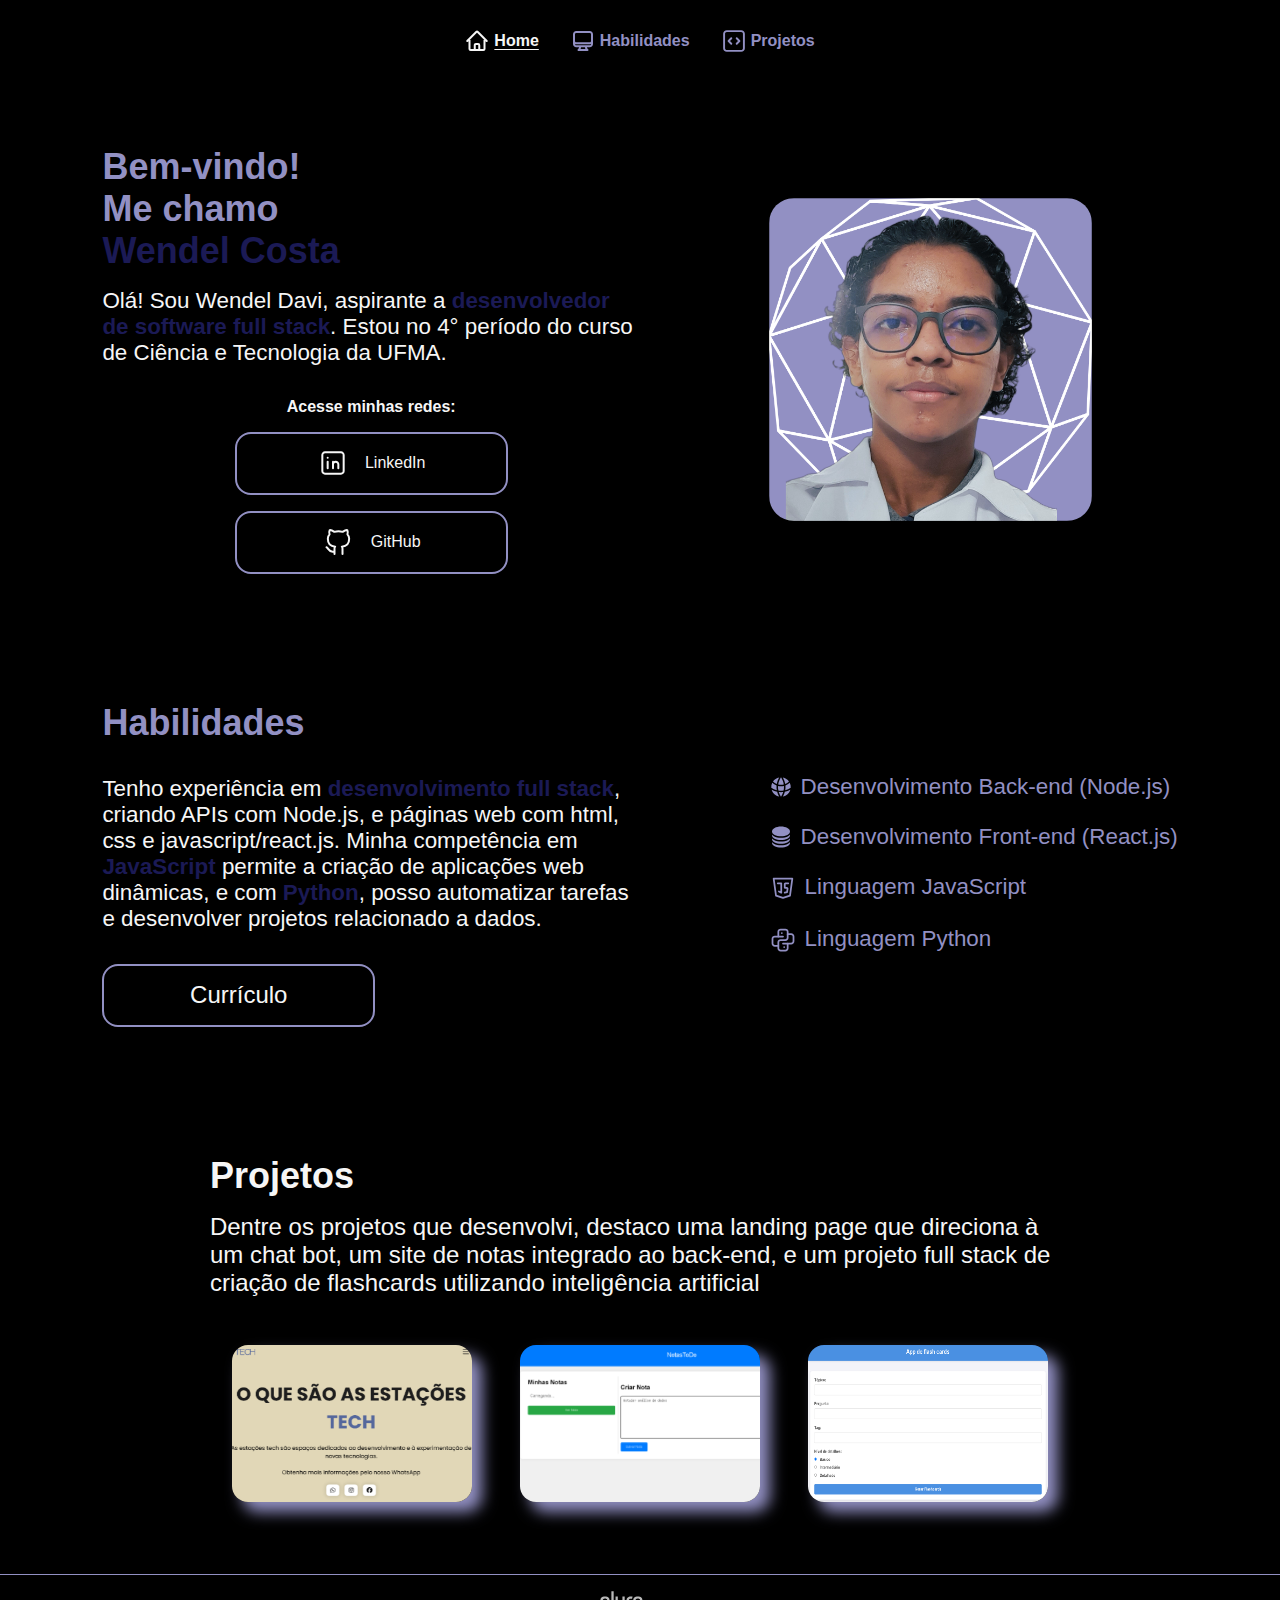
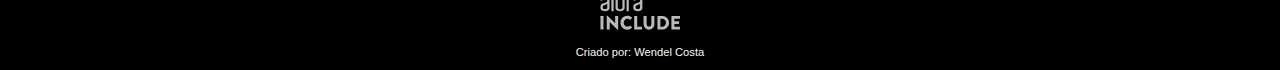
<file: index.html>
<!DOCTYPE html>
<html lang="pt-br">
<head>
    <meta charset="UTF-8">
    <meta name="viewport" content="width=device-width, initial-scale=1.0">
    <link rel="stylesheet" href="style.css">
    <title>Portifólio</title>
</head>
<body>
    <header class="cabecalho">
        <nav class="cabecalho__links">
            <a href="#home" class="cabecalho__links__link cabecalho__links__link__atual">
                <img class="cabecalho__links__link__icone" src="Icones/Home.svg" alt="Ícone">
                <img class="cabecalho__links__link__icone__desativado" src="Icones/HomeDesativado.svg" alt="Ícone">
                Home
            </a>
            <a href="#habilidades" class="cabecalho__links__link">
                <img class="cabecalho__links__link__icone" src="Icones/Habilidades.svg" alt="Ícone">
                <img class="cabecalho__links__link__icone__desativado" src="Icones/HabilidadesDesativada.svg" alt="Ícone">
                Habilidades
            </a>
            <a href="#projetos" class="cabecalho__links__link">
                <img class="cabecalho__links__link__icone" src="Icones/Projetos.svg" alt="Ícone">
                <img class="cabecalho__links__link__icone__desativado" src="Icones/ProjetosDesativado.svg" alt="Ícone">
                Projetos
            </a>
        </nav>

        <nav class="cabecalho__links cabecalho__links--mobile invisible">
            <a href="#home" class="cabecalho__links__link cabecalho__links__link__atual">
                <img class="cabecalho__links__link__icone" src="Icones/Home.svg" alt="Ícone">
                <img class="cabecalho__links__link__icone__desativado" src="Icones/HomeDesativado.svg" alt="Ícone">
                Home
            </a>
            <a href="#habilidades" class="cabecalho__links__link">
                <img class="cabecalho__links__link__icone" src="Icones/Habilidades.svg" alt="Ícone">
                <img class="cabecalho__links__link__icone__desativado" src="Icones/HabilidadesDesativada.svg" alt="Ícone">
                Habilidades
            </a>
            <a href="#projetos" class="cabecalho__links__link">
                <img class="cabecalho__links__link__icone" src="Icones/Projetos.svg" alt="Ícone">
                <img class="cabecalho__links__link__icone__desativado" src="Icones/ProjetosDesativado.svg" alt="Ícone">
                Projetos
            </a>
        </nav>
    
        <button class="button__menu">
            <img src="Icones/Menu.svg" alt="Ícone menu">
        </button>

    </header>

    <main>
        <!-- Seção Home -->
        <section id="home" class="tela">
            <div class="tela__conteudo">
                <div class="tela__conteudo__texto">
                    <h1 class="tela__conteudo__texto__titulo">Bem-vindo! <br> Me chamo <br><strong>Wendel Costa</strong></h1>
                    <p class="tela__conteudo__texto__paragrafo">Olá! Sou Wendel Davi, aspirante a <strong>desenvolvedor de software full stack</strong>. Estou no 4° período do curso de Ciência e Tecnologia da UFMA.</p>
                </div>

                <div class="tela__conteudo__links">
                    <h3 class="tela__conteudo__links__subtitulo">Acesse minhas redes:</h3>
                    <a href="https://www.linkedin.com/in/wendelcosta-tech/" target="_blank" class="tela__conteudo__links__link">
                        <img class="tela__conteudo__links__link__imagem" src="Icones/Linkedin.svg" alt="Ícone Linkedin">
                        LinkedIn
                    </a>
                    <a href="https://github.com/Wendel-Costa" target="_blank" class="tela__conteudo__links__link">
                        <img class="tela__conteudo__links__link__imagem" src="Icones/Github.svg" alt="Ícone Github">
                        GitHub
                    </a>
                </div>
            </div>
            <img class="tela__imagem" src="Icones/foto.png" alt="Foto de perfil">
        </section>

        <!-- Seção Habilidades -->
        <section id="habilidades" class="tela tela__habilidades">
            <div class="tela__conteudo">
                <h1 class="tela__conteudo__texto__titulo">Habilidades</h1>
                <p class="tela__conteudo__texto__paragrafo">Tenho experiência em <strong>desenvolvimento full stack</strong>, criando APIs com Node.js, e páginas web com html, css e javascript/react.js. Minha competência em <strong>JavaScript</strong> permite a criação de aplicações web dinâmicas, e com <strong>Python</strong>, posso automatizar tarefas e desenvolver projetos relacionado a dados.</p>

                <div class="tela__conteudo__certificados">
                    <a href="https://docs.google.com/document/d/1ON3JHuKWd7XlN8O7fr7U7fa5WFxKhWNCVXCwc-Kawhk/edit?usp=sharing" target="_blank" class="tela__conteudo__certificados__botao">Currículo</a>
                </div>
            </div>

            <div class="tela__conteudo__habilidades">
                <div class="tela__conteudo__habilidades__habilidade">
                    <img class="tela__conteudo__habilidades__habilidade__icone" src="Icones/Web.svg" alt="Ícone Web">
                    <p>Desenvolvimento Back-end (Node.js)</p>
                </div>
                <div class="tela__conteudo__habilidades__habilidade">
                    <img class="tela__conteudo__habilidades__habilidade__icone" src="Icones/Dados.svg" alt="Ícone Dados">
                    <p>Desenvolvimento Front-end (React.js)</p>
                </div>
                <div class="tela__conteudo__habilidades__habilidade">
                    <img class="tela__conteudo__habilidades__habilidade__icone" src="Icones/Javascript.svg" alt="Ícone JavaScript">
                    <p>Linguagem JavaScript</p>
                </div>
                <div class="tela__conteudo__habilidades__habilidade">
                    <img class="tela__conteudo__habilidades__habilidade__icone" src="Icones/Python.svg" alt="Ícone Python">
                    <p>Linguagem Python</p>
                </div>
            </div>
        </section>

        <!-- Seção Projetos -->
        <section id="projetos" class="projetos">
            <div class="projetos__conteudo">
                <h1 class="projetos__conteudo__titulo">Projetos</h1>
                <p class="projetos__conteudo__paragrafo">Dentre os projetos que desenvolvi, destaco uma landing page que direciona à um chat bot, um site de notas integrado ao back-end, e um projeto full stack de criação de flashcards utilizando inteligência artificial</p>
            </div>
            
            <div class="projetos__imagens">
                <a class="projetos__imagens" href="https://conexao-estacao-tech.vercel.app/" target="_blank">
                    <img class="projetos__imagens__imagem" src="Icones/Projeto1.png" alt="Projeto 1">
                </a>
                <a class="projetos__imagens" href="https://notas-to-do.vercel.app/" target="_blank">
                    <img class="projetos__imagens__imagem" src="Icones/Projeto3.png" alt="Projeto 3">
                </a>
                <a class="projetos__imagens" href="https://apiflashcards.vercel.app/" target="_blank">
                    <img class="projetos__imagens__imagem" src="Icones/Projeto2.png" alt="Projeto 2">
                </a>
            </div>
        </section>
    </main>

    <footer class="rodape">
        <img class="rodape__imagem" src="/Icones/Alura.svg" alt="Logo Alura Include">
        <p class="rodape__texto">Criado por: Wendel Costa</p>
    </footer>


    <script src="js/script.js"></script>
</body>
</html>
</file>
<file: style.css>
/* !!!!! Estilizar texto !!!!! */

:root{
    --cor-primaria: #000000;
    --cor-secundaria: #F6F6F6;
    --cor-terciaria: #9290C3;
    --cor-quaternaria: #1B1A55;/*#1F6E8C*/
    --cor-hover: #9290C3;
    --cor-hover-dois: #F6F6F6;

    --fonte-primaria: 'Krona One', sans-serif;
    --fonte-secundaria: 'Montserrat', sans-serif;
}

*{
    margin: 0;
    padding: 0;
}

strong{
    color: var(--cor-quaternaria);
}

body{
    background-color: var(--cor-primaria);
    color: var(--cor-secundaria);
    box-sizing: border-box;
    display: flex;
    min-height: 100vh;
    flex-direction: column;
}

.cabecalho {
    display: flex;
    justify-content: center;
    margin: 1%;
    position: sticky;
    top: 0;
    z-index: 1000;
    background-color: var(--cor-primaria); /* Mantém o fundo ao rolar */
    padding: 1rem 0;
}

.cabecalho__links{
    display: flex;
    gap: 2rem;
    justify-content: space-between;
}


.cabecalho__links--mobile {
    display: none; /* Escondido por padrão */
}

.cabecalho__links--mobile.visible {
    display: flex;
    flex-direction: column;
    align-items: center;
    gap: 1rem;
    padding: 1rem 0;
    background-color: var(--cor-quaternaria);
    width: 100%;
    box-sizing: border-box;
    font-size: 1rem;
}

.visible {
    display: flex !important;
}

.cabecalho__links__link{
    font-size: 1rem;
}

.invisible{
    display: none;
}

.button__menu {
    width: 2rem;
    background-color: transparent;
    border: none;
    cursor: pointer;
    position: absolute;
    right: 8px;
    top: 8px;
    display: none; /* Apenas em telas menores */
}

.cabecalho__links__link{
    font-family: var(--fonte-secundaria);
    font-size: 1rem;
    font-weight: 600;
    text-decoration: none;
    color: var(--cor-terciaria);
    display: flex;
    gap: 5px;
    align-items: center;
}
.cabecalho__links__link .cabecalho__links__link__icone__desativado{
    display: none;
}

.cabecalho__links__link:hover {
    color: var(--cor-hover-dois);
}

.cabecalho__links__link:hover .cabecalho__links__link__icone {
    display: none;
}

.cabecalho__links__link:hover .cabecalho__links__link__icone__desativado {
    display: block;
    width: 1.5rem;
}

.cabecalho__links__link__icone{
    width: 1.5rem;
}

.cabecalho__links__link__atual{
    text-decoration: underline;
    text-underline-offset: 0.2rem;
}


.cabecalho__links__link__atual {
    color: var(--cor-secundaria);
    font-weight: bold;
}

.cabecalho__links__link__icone__desativado {
    display: none;
}

.cabecalho__links__link__atual .cabecalho__links__link__icone__desativado {
    display: inline;
}

.cabecalho__links__link__atual .cabecalho__links__link__icone {
    display: none;
}



.tela {
    padding: 5% 8% 5% 8%;
    display: flex;
    justify-content: space-between;
    align-items: center;
    flex: 1 0 auto;
    scroll-margin-top: 80px; /* Margem para rolar e não cobrir conteúdo */
}

.tela__conteudo{
    width: 50%;
    height: 80%;
    display: flex;
    flex-direction: column;
    gap: 2rem;
    
}

.tela__conteudo__texto{
    display: flex;
    flex-direction: column;
    gap: 1rem;
}

.tela__conteudo__texto__titulo{
    font-size: 2.25rem;
    font-family: var(--fonte-primaria);
    color: var(--cor-terciaria);
}

.tela__conteudo__texto__paragrafo{
    font-size: 1.4rem;
    font-family: var(--fonte-secundaria);
}

.tela__conteudo__links{
    display: flex;
    flex-direction: column;
    justify-content: space-between;
    align-items: center;
    gap: 1rem;
}

.tela__conteudo__links__subtitulo{
    font-family: var(--fonte-primaria);
    font-weight: 600;
    font-size: 1rem;
}

.tela__conteudo__links__link{
    display: flex;
    align-items: center;
    justify-content: center;
    gap: 16px;
    width: 50%;
    height: 1rem;
    text-align: center;
    border-radius: 16px;
    border: 2px solid var(--cor-terciaria);
    font-size: 1rem;
    padding: 21.5px 0;
    text-decoration: none;
    color: var(--cor-secundaria);
    font-family: var(--fonte-secundaria);
}

.tela__conteudo__links__link:hover{
    background-color: var(--cor-hover);
}

.tela__imagem{
    width: 30%;
    height: 30%;
    margin: 0 8%;
    border-radius: 25px;
    
}

.rodape {
    position:relative ;
    flex-shrink: 0;
    left: 0;
    bottom: 0;
    width: 100%;
    height: 6rem;
    margin-top: 0.5rem;
    color: var(--cor-secundaria);
    border-top: solid 1px var(--cor-terciaria);
    padding: 1rem;
    text-align: center;
    box-sizing: border-box;
    
}

.rodape__imagem{
    width: 5rem;
}

.rodape__texto{
    margin-top: 1%;
    font-family: var(--fonte-secundaria);
    font-size: 0.7rem;
}

/*  HABILIDADES  */
.tela__conteudo__habilidades{
    display: flex;
    flex-direction: column;
    gap: 1.5rem;
}

.tela__conteudo__habilidades__habilidade{
    font-size: 1.4rem;
    font-family: var(--fonte-secundaria);
    color: var(--cor-terciaria);
    display: flex;
    gap: 0.5rem;
}


.tela__conteudo__certificados__botao{
    display: flex;
    align-items: center;
    justify-content: center;
    gap: 16px;
    width: 50%;
    height: 1rem;
    text-align: center;
    border-radius: 16px;
    border: 2px solid var(--cor-terciaria);
    font-size: 1.5rem;
    padding: 21.5px 0;
    text-decoration: none;
    color: var(--cor-secundaria);
    background-color: var(--cor-primaria);
    font-family: var(--fonte-secundaria);
}

.tela__conteudo__certificados__botao:hover{
    background-color: var(--cor-hover);
}

/* Projetos */
.projetos{
    padding: 5% 8%;
    display: flex;
    flex-direction: column;
    justify-content: space-between;
    align-items: center;
    gap: 3rem;
    flex: 1 0 auto;
}

.projetos__conteudo{
    width: 80%;
    height: 80%;
    display: flex;
    flex-direction: column;
    gap: 1rem;
}

.projetos__conteudo__titulo{
    font-size: 2.25rem;
    font-family: var(--fonte-primaria);
}

.projetos__conteudo__paragrafo{
    font-size: 1.5rem;
    font-family: var(--fonte-secundaria);
}

.projetos__imagens{
    display: flex;
    justify-content: space-between;
    gap: 3rem;
}

.projetos__imagens__imagem{
    width: 15rem;
    border-style: none;
    border-radius: 16px;
    border-color: var(--cor-hover);
    box-shadow: 10px 10px 15px var(--cor-terciaria);
}

.projetos__imagens__imagem:hover{
    box-shadow: 0 0 25px var(--cor-hover-dois);
}

@media (max-width: 1000px){
    .cabecalho{
        padding: 5%;
    }
    .cabecalho__links{
        justify-content: center;
    }

    .tela{
        flex-direction: column-reverse;
        gap: 2rem;
    }

    .tela__habilidades{
        flex-direction: column;
    }

    .tela__conteudo{
        width: 80%;
        text-align: center;
    }

    br{
        display: none;
    }

    .tela__conteudo__habilidades{
        width: 80%;
        align-items: center;
    }

    .tela__imagem{
        width: 12rem;
    }

    .rodape{
        position: static;
    }

    .tela__conteudo__certificados{
        display: flex;
        justify-content: center;
    }
    .projetos{
        padding: 0;
        margin: 0;
        margin-bottom: 2rem;
        height: 80%;
    }
    .projetos__conteudo{
        text-align: center;
    }
    .projetos__imagens{
        flex-direction: column;
        gap: 2.5rem;
        align-items: center;
    }
    .projetos__imagens__imagem{
        width: 70%;
    }

}

@media (max-width: 400px){
    .cabecalho__links__link__icone{
        display: none;
    }
    .tela__conteudo__habilidades__habilidade__icone{
        display: none;
    }

    .tela__conteudo__habilidades{
        align-items: start;
    }

    .tela{
        padding-top: 1rem;
    }

    .button__menu{
        display: initial;
    }

    .cabecalho{
        padding: 0;
        margin: 0;
    }

    .cabecalho__links{
        display: none;
    }
    .cabecalho__links__link{
        font-size: 0.7rem;
    }
    .tela__imagem{
        width: 70%;
    }
    .tela__conteudo__links__link{
        width: 80%;
    }

    .tela__conteudo__links__link__imagem{
        display: none;
    }


    .tela__conteudo__certificados__botao{
        width: 80%;
    }
    .projetos{
        padding-top: 2rem;
    }
}

.cabecalho__links__link.active {
    color: var(--cor-secundaria);
    font-weight: bold;
    text-decoration: underline;
}
</file>
